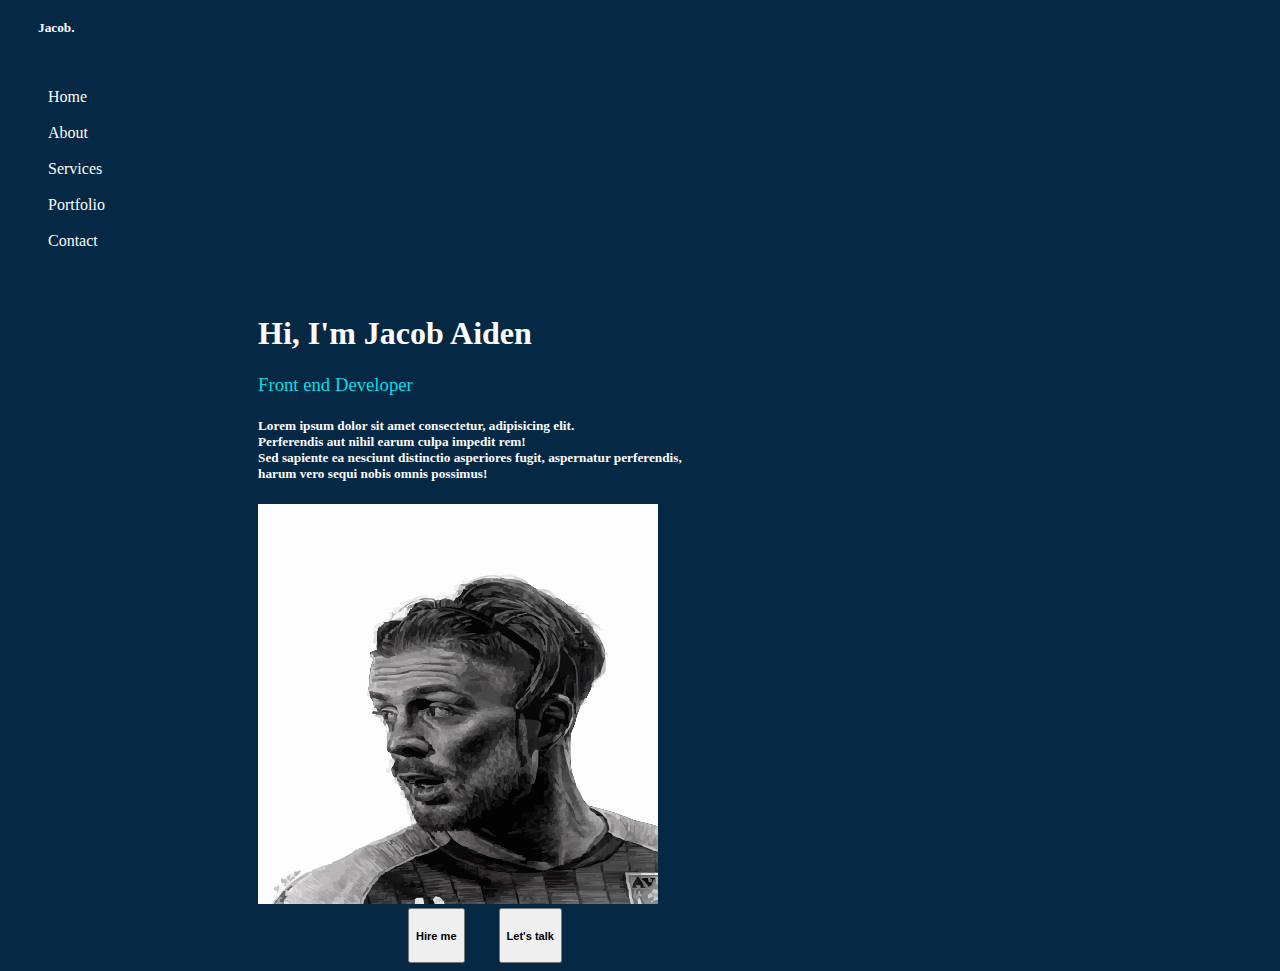
<file: codehal-1/index.html>
<!DOCTYPE html>
<html lang="en">
<head>
    <meta charset="UTF-8">
    <meta name="viewport" content="width=device-width, initial-scale=1.0">
    <title>Jacob pepe</title>
    <link href="https://cdn.jsdelivr.net/npm/bootstrap@5.0.2/dist/css/bootstrap.min.css" rel="stylesheet" integrity="sha384-EVSTQN3/azprG1Anm3QDgpJLIm9Nao0Yz1ztcQTwFspd3yD65VohhpuuCOmLASjC" crossorigin="anonymous">
    <link rel="stylesheet" href="style.css">
</head>
<body>
    <nav class="navbar">
        <div>
            <h5 style="margin: 20px 0 0 30px;">Jacob.</h5> <br> <br>
        </div>
        <div class="ul-items">
            <ul>
                <li>Home</li> <br>
                <li>About</li> <br>
                <li>Services</li> <br>
                <li>Portfolio</li> <br>
                <li>Contact</li> <br>

            </ul>
        </div>
    </nav>
    
    <div class="hydrogen">
    <div class="container">
        <div class="row">
            <div class="col-lg-6">
                <h1>Hi, I'm Jacob Aiden</h1>
                <h3>Front end Developer</h3>
                <h5> Lorem ipsum dolor sit amet consectetur, adipisicing elit. <br>Perferendis aut nihil earum culpa impedit rem! <br>Sed sapiente ea nesciunt distinctio asperiores fugit, aspernatur perferendis, <br>harum vero sequi nobis omnis possimus!
                </h5>
             </div>
        <div class="col-lg-6">
            <img src="grealish.svg" alt="i am noone" height="400" width="400">
           </div>
        </div>
    </div>
</div>

<div class="lithium">
    <button onclick="rem()">
    <h5>Hire me</h5>
    </button>
    <button onclick="wiz()">
        <h5>Let's talk</h5>
    </button>
</div>
    

  

<script src="index.js"> </script>
<script src="https://cdn.jsdelivr.net/npm/bootstrap@5.0.2/dist/js/bootstrap.bundle.min.js" integrity="sha384-MrcW6ZMFYlzcLA8Nl+NtUVF0sA7MsXsP1UyJoMp4YLEuNSfAP+JcXn/tWtIaxVXM" crossorigin="anonymous"></script>
</body>
</html>
</file>
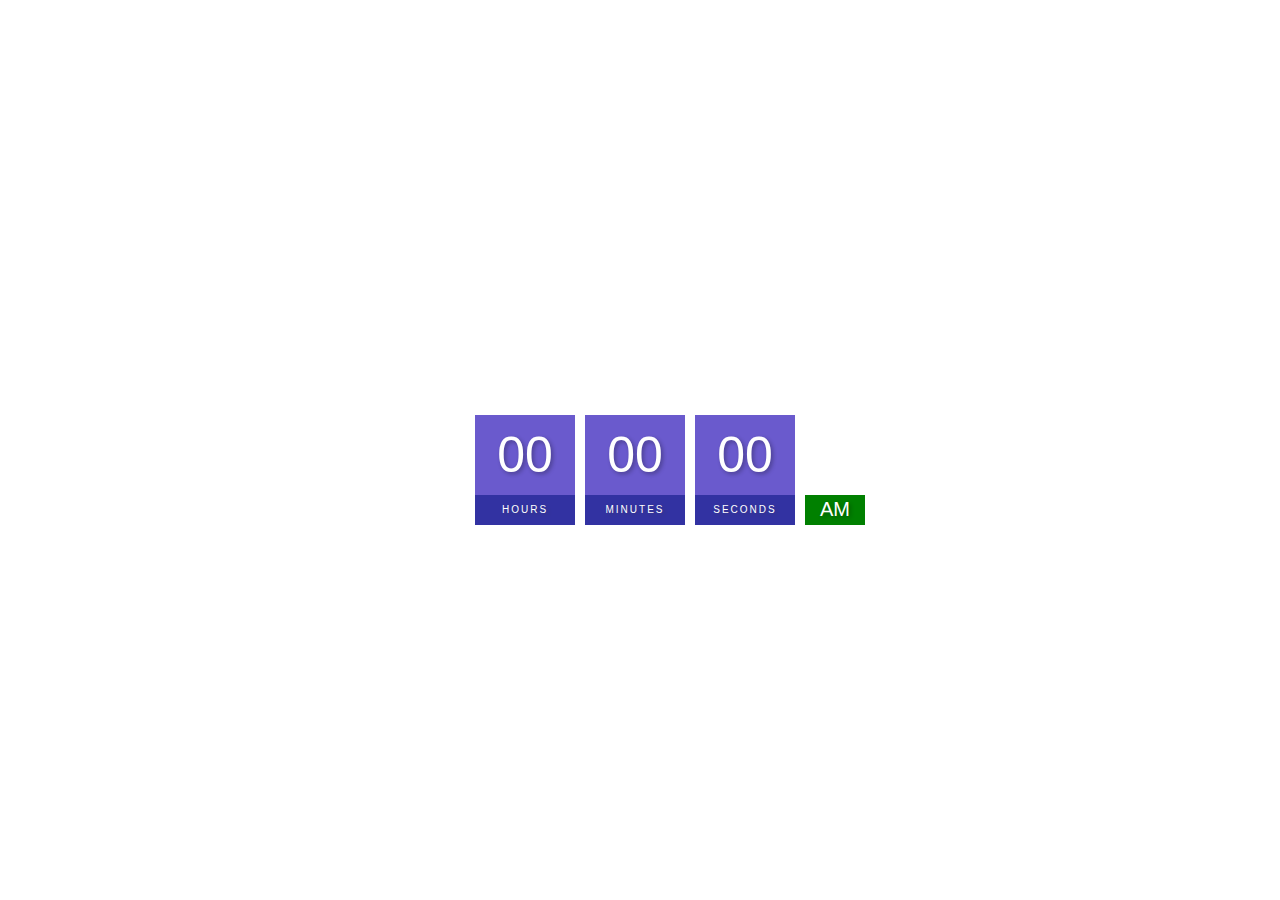
<file: DOM P1/index.html>
<!DOCTYPE html>
<html lang="en">
<head>
    <meta charset="UTF-8">
    <meta name="viewport" content="width=device-width, initial-scale=1.0">
    <title>Digital Clock</title>
    <link rel="stylesheet" href="style.css">
</head>
<body>
    <h2>Digital Clock</h2>
    <div class="clock">
        <div>
            <span id="hour">00</span>
            <span class="text">Hours</span>
        </div>
    <div>
        <span id="minutes">00</span>
        <span class="text">Minutes</span>
    </div>
    <div>
        <span id="seconds">00</span>
        <span class="text">Seconds</span>
    </div>
    <div>
        <span id="ampm">AM</span>
    </div>
  </div>  

<script src="index.js"></script> 
</body>
</html>
</file>
<file: codehal-1/style.css>
body{
    color: rgb(252, 252, 252);
    background-color: rgb(5, 40, 68);
    font-family: fantasy;
}

.navbar{
    display: inline;
    
}

.ul-items li{
    list-style: none;

}
h3{
    color: rgb(12, 220, 227);
    font-weight: 500;
}
.hydrogen{
    padding: 10px 0 0 250px;
}
.lithium{
    padding-left: 400px;
    word-spacing: 30px;
    
}

/* the instructions said to make the navbar inline even though that ruins the site interface
.navbar{ */
</file>
<file: DOM P1/style.css>
body{
    margin:0;
    font-family: sans-serif;
    display: flex;
    flex-direction: column;
    align-items: center;
    height: 100vh;
    justify-content: center;
    background: url(https://images.pexels.com/photos/604684/pexels-photo-604684.jpeg?auto=compress&cs=tinysrgb&w=800);
    background-size: cover;
    overflow: hidden;

}
h2{
    text-transform: uppercase;
    letter-spacing: 4px;
    font-size: 14px;
    text-align: center;
    color: white;
}
.clock {
    display: flex;
}
.clock div{
    margin: 5px;
    position: relative;
}
.clock span{
    width: 100px;
    height: 80px;
    background: slateblue;
    opacity: 20;
    color: white;
    display: flex;
    justify-content: center;
    align-items: center;
    font-size: 50px;
    text-shadow: 2px 2px 4px rgba(0, 0, 0, 0.3);
}

.clock  .text{
    height: 30px;
    font-size: 10px;
    text-transform: uppercase;
    letter-spacing: 2px;
    background: darkblue;
    opacity: 0.8;
}

.clock #ampm{
    bottom: 0;
    position: absolute;
    width: 60px;
    height: 30px;
    font-size: 20px;
    background: green;

}
</file>
